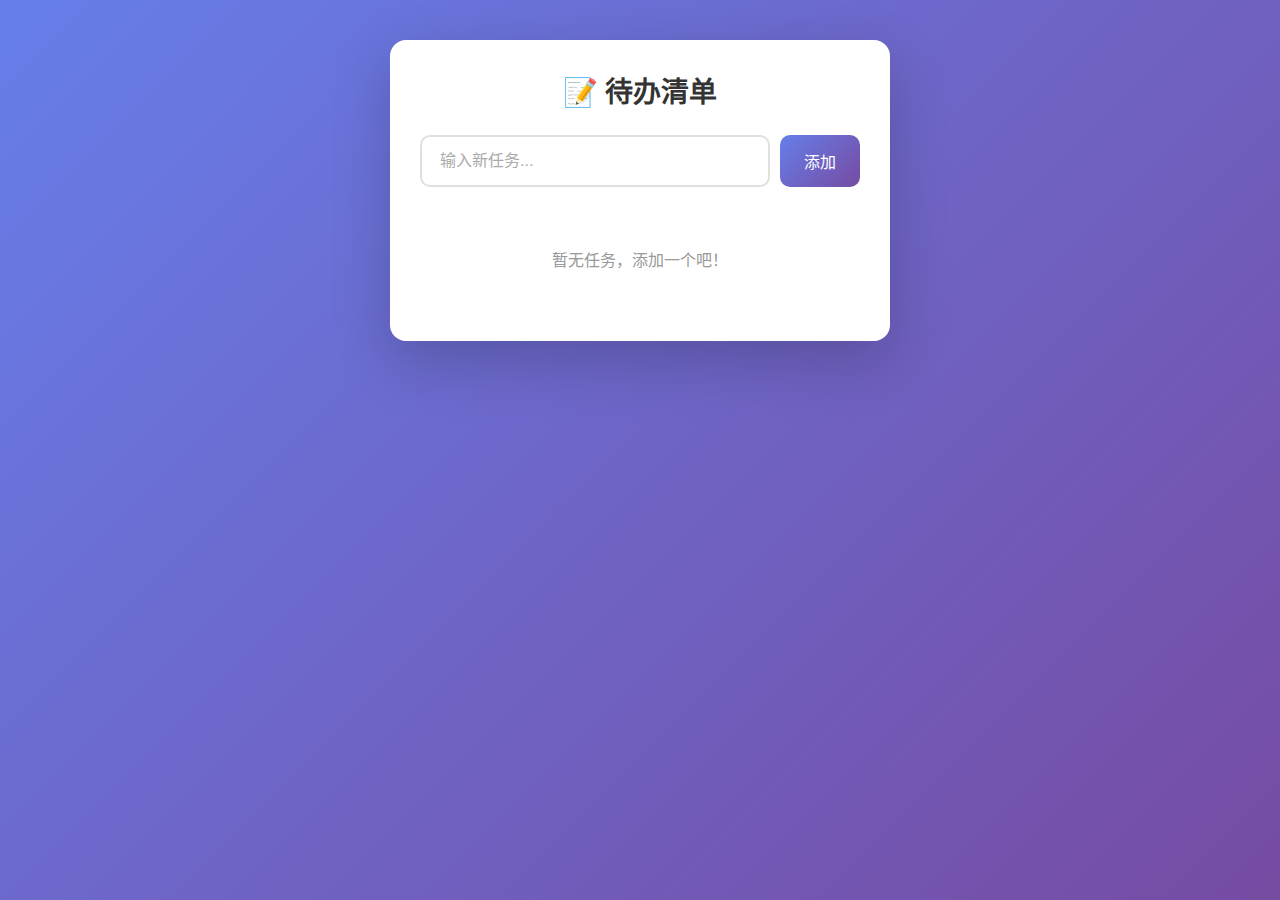
<file: index.html>
<!DOCTYPE html>
<html lang="zh-CN">
<head>
    <meta charset="UTF-8">
    <meta name="viewport" content="width=device-width, initial-scale=1.0">
    <title>待办清单</title>
    <link rel="stylesheet" href="style.css">
</head>
<body>
    <div class="container">
        <h1>📝 待办清单</h1>
        
        <div class="input-section">
            <input type="text" id="taskInput" placeholder="输入新任务..." autocomplete="off">
            <button id="addBtn">添加</button>
        </div>
        
        <ul id="taskList" class="task-list">
            <!-- 任务项将通过 JavaScript 动态添加 -->
        </ul>
        
        <div class="empty-state" id="emptyState">
            <p>暂无任务，添加一个吧！</p>
        </div>
    </div>
    
    <script src="app.js"></script>
</body>
</html>
</file>
<file: style.css>
* {
    margin: 0;
    padding: 0;
    box-sizing: border-box;
}

body {
    font-family: -apple-system, BlinkMacSystemFont, 'Segoe UI', Roboto, 'Helvetica Neue', Arial, sans-serif;
    min-height: 100vh;
    background: linear-gradient(135deg, #667eea 0%, #764ba2 100%);
    display: flex;
    justify-content: center;
    align-items: flex-start;
    padding: 40px 20px;
}

.container {
    background: white;
    border-radius: 16px;
    box-shadow: 0 20px 60px rgba(0, 0, 0, 0.2);
    width: 100%;
    max-width: 500px;
    padding: 30px;
}

h1 {
    text-align: center;
    color: #333;
    margin-bottom: 25px;
    font-size: 28px;
    font-weight: 600;
}

.input-section {
    display: flex;
    gap: 10px;
    margin-bottom: 20px;
}

#taskInput {
    flex: 1;
    padding: 14px 18px;
    border: 2px solid #e0e0e0;
    border-radius: 10px;
    font-size: 16px;
    transition: border-color 0.3s ease, box-shadow 0.3s ease;
    outline: none;
}

#taskInput:focus {
    border-color: #667eea;
    box-shadow: 0 0 0 3px rgba(102, 126, 234, 0.2);
}

#taskInput::placeholder {
    color: #aaa;
}

#addBtn {
    padding: 14px 24px;
    background: linear-gradient(135deg, #667eea 0%, #764ba2 100%);
    color: white;
    border: none;
    border-radius: 10px;
    font-size: 16px;
    font-weight: 500;
    cursor: pointer;
    transition: transform 0.2s ease, box-shadow 0.2s ease;
}

#addBtn:hover {
    transform: translateY(-2px);
    box-shadow: 0 5px 20px rgba(102, 126, 234, 0.4);
}

#addBtn:active {
    transform: translateY(0);
}

.task-list {
    list-style: none;
}

.task-item {
    display: flex;
    align-items: center;
    padding: 15px;
    background: #f8f9fa;
    border-radius: 10px;
    margin-bottom: 10px;
    transition: transform 0.2s ease, box-shadow 0.2s ease;
    animation: slideIn 0.3s ease;
}

@keyframes slideIn {
    from {
        opacity: 0;
        transform: translateY(-10px);
    }
    to {
        opacity: 1;
        transform: translateY(0);
    }
}

.task-item:hover {
    transform: translateX(5px);
    box-shadow: 0 3px 10px rgba(0, 0, 0, 0.1);
}

.task-text {
    flex: 1;
    font-size: 16px;
    color: #333;
    cursor: pointer;
    transition: color 0.3s ease, text-decoration 0.3s ease;
    word-break: break-word;
}

.task-item.completed .task-text {
    text-decoration: line-through;
    color: #999;
}

.delete-btn {
    background: none;
    border: none;
    color: #ff6b6b;
    font-size: 20px;
    cursor: pointer;
    padding: 5px 10px;
    border-radius: 5px;
    transition: background 0.2s ease, transform 0.2s ease;
    opacity: 0.7;
}

.delete-btn:hover {
    background: rgba(255, 107, 107, 0.1);
    opacity: 1;
    transform: scale(1.1);
}

.empty-state {
    text-align: center;
    padding: 40px 20px;
    color: #999;
}

.empty-state p {
    font-size: 16px;
}

.hidden {
    display: none !important;
}

/* 响应式设计 */
@media (max-width: 480px) {
    .container {
        padding: 20px;
    }
    
    h1 {
        font-size: 24px;
    }
    
    .input-section {
        flex-direction: column;
    }
    
    #addBtn {
        width: 100%;
    }
}
</file>
